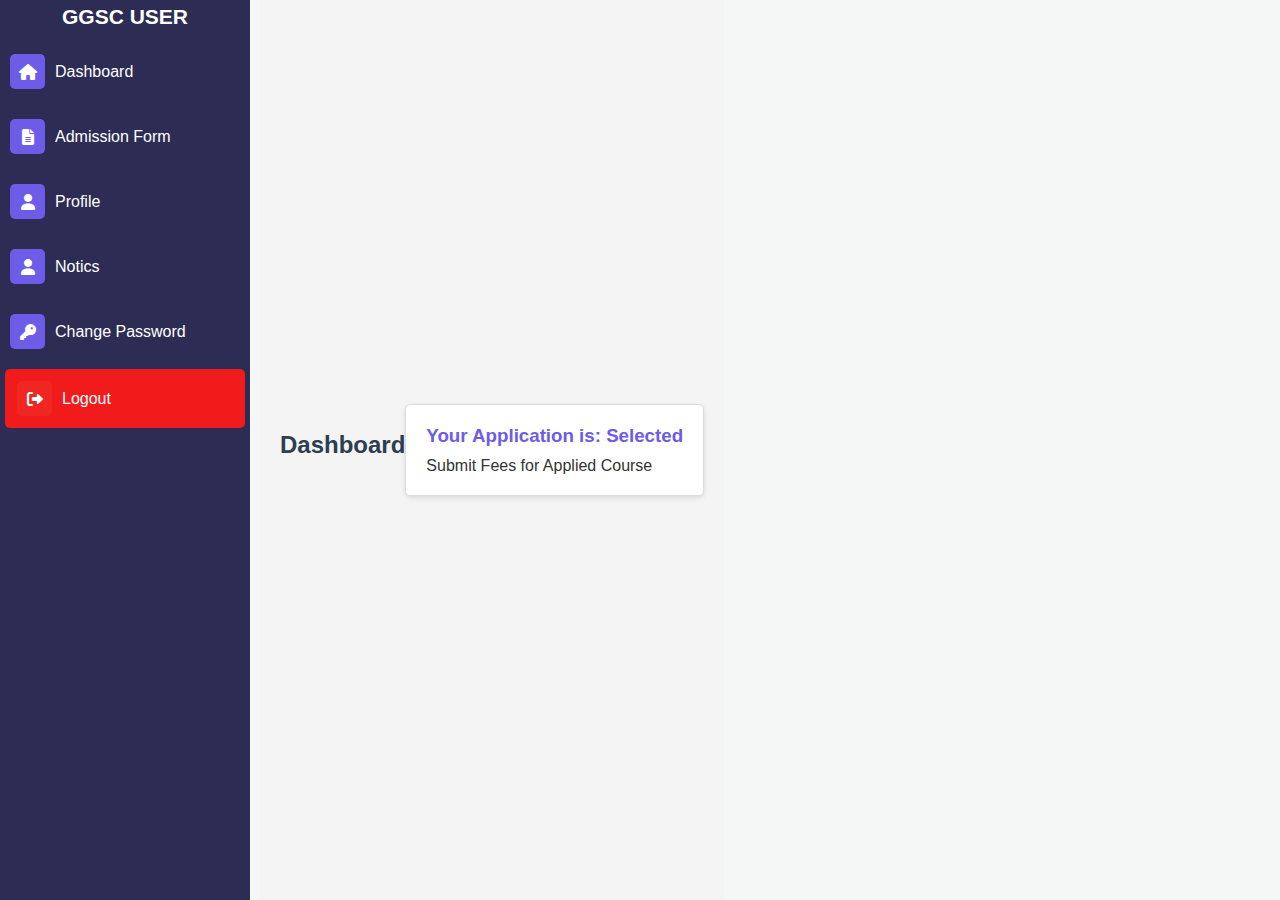
<file: project frontend/index.html>
<!DOCTYPE html>
<html lang="en">
<head>
  <meta charset="UTF-8">
  <meta name="viewport" content="width=device-width, initial-scale=1.0">
  <title>User Dashboard</title>
  <!-- Font Awesome Link for Icons -->
  <link rel="stylesheet" href="https://cdnjs.cloudflare.com/ajax/libs/font-awesome/6.0.0-beta3/css/all.min.css">
  <link rel="stylesheet" href="style.css">
</head>
<style>
  .container {
 display: flex;
 width: 100%;
}
.sidebar {
width: 250px;
height: 100vh;
background-color: #2c2c54;
color: white;
position: fixed;
display: flex;
font-size: 14px;
flex-direction: column;
padding: 5px 5px;
}

.sidebar a {
color: white;
text-decoration: none;
margin: 10px 0;
padding: 5px;
border-radius: 5px;
display: flex;
align-items: center;
}

.sidebar h2 {
  text-align: center;
  margin-bottom: 10px;
  color: white;
}

.sidebar a:hover {
background-color: #5758bb;
}

.sidebar .icon-box {
width: 35px;
height: 35px;
background-color: #6c5ce7;
color: white;
display: flex;
align-items: center;
justify-content: center;
border-radius: 5px;
margin-right: 10px;
}

.logout-btn {
background-color: #f21b1b;
text-align: center;
padding: 8px;
border-radius: 5px;
cursor: pointer;
display: flex;
align-items: center;
justify-content: flex-start;
margin-top: 20px;
}

.logout-btn .icon-box {
background-color: #f02623;
}

.logout-btn:hover {
background-color: #ff6b81;
}

.logout-btn:hover .icon-box {
background-color: #ff4757;
}
</style>
<body>
  <div class="sidebar">
  <h2>GGSC USER</h2>
    <a href="index.html"><span class="icon-box"><i class="fas fa-home"></i></span> Dashboard</a>
    <a href="Admission-form.html"><span class="icon-box"><i class="fas fa-file-alt"></i></span> Admission Form</a>
    <a href="#"><span class="icon-box"><i class="fas fa-user"></i></span> Profile</a>
    <a href="#"><span class="icon-box"><i class="fas fa-user"></i></span> Notics</a>
    <a href="change-password.html"><span class="icon-box"><i class="fas fa-key"></i></span> Change Password</a>
    <div class="logout-btn"><span class="icon-box"><i class="fas fa-sign-out-alt"></i></span> Logout</div>
  </div>

  <div class="content">
    <h2>Dashboard</h2>
    <div class="dashboard-card">
      <h3>Your Application is: <span class="selected">Selected</span></h3>
      <p>Submit Fees for Applied Course</p>
    </div>
  </div>
</body>
</html>
</file>
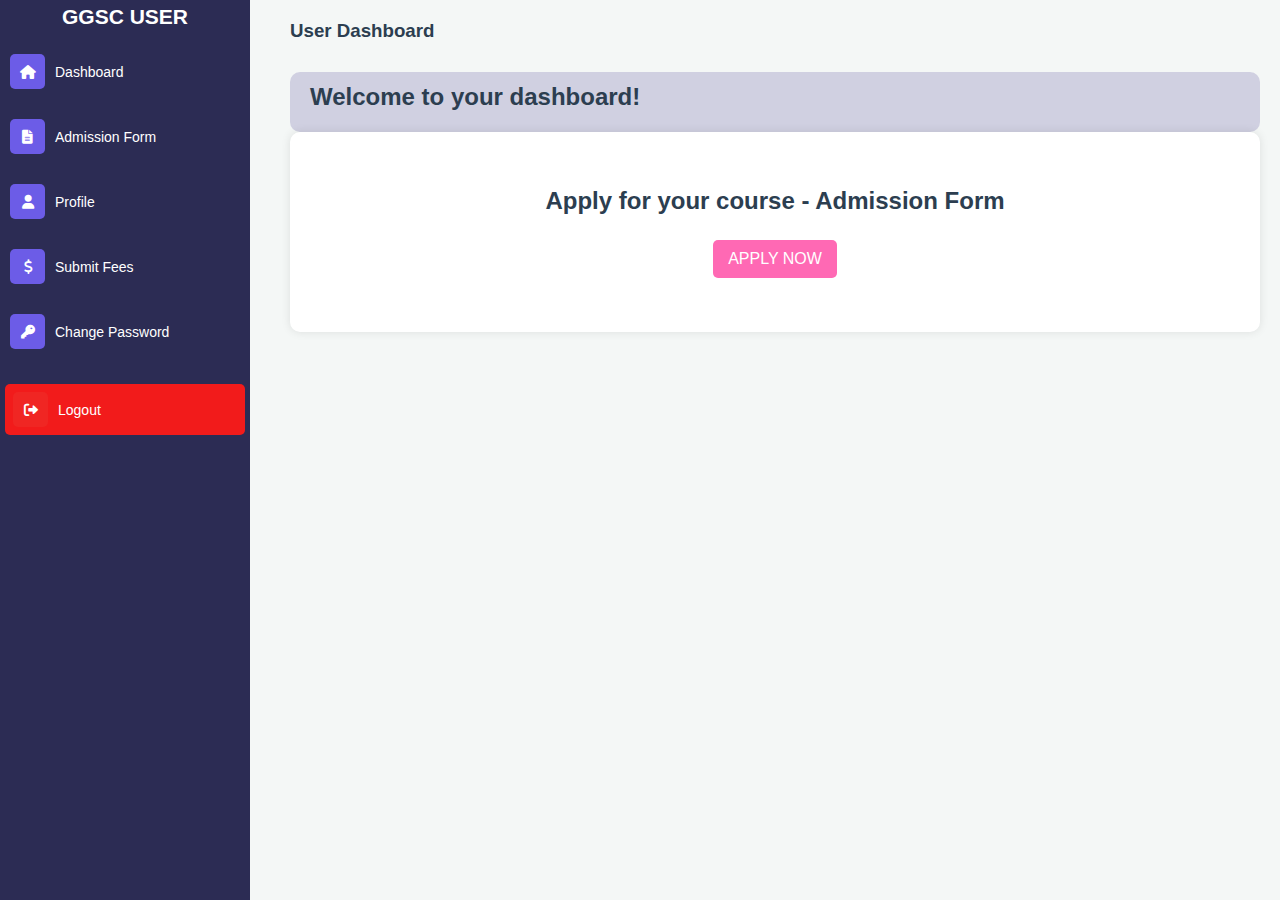
<file: User Frontend/index.html>
<!DOCTYPE html>
<html lang="en">
<head>
  <meta charset="UTF-8">
  <meta name="viewport" content="width=device-width, initial-scale=1.0">
  <title>User Dashboard</title>
  <!-- Font Awesome Link for Icons -->
  <link rel="stylesheet" href="https://cdnjs.cloudflare.com/ajax/libs/font-awesome/6.0.0-beta3/css/all.min.css">
  <link rel="stylesheet" href="style.css">
</head>
<style>
  .container {
 display: flex;
 width: 100%;
}
.sidebar {
width: 250px;
height: 100vh;
background-color: #2c2c54;
color: white;
position: fixed;
display: flex;
font-size: 14px;
flex-direction: column;
padding: 5px 5px;
}

.sidebar a {
color: white;
text-decoration: none;
margin: 10px 0;
padding: 5px;
border-radius: 5px;
display: flex;
align-items: center;
}

.sidebar h2 {
  text-align: center;
  margin-bottom: 10px;
  color: white;
}

.sidebar a:hover {
background-color: #5758bb;
}

.sidebar .icon-box {
width: 35px;
height: 35px;
background-color: #6c5ce7;
color: white;
display: flex;
align-items: center;
justify-content: center;
border-radius: 5px;
margin-right: 10px;
}

.logout-btn {
background-color: #f21b1b;
text-align: center;
padding: 8px;
border-radius: 5px;
cursor: pointer;
display: flex;
align-items: center;
justify-content: flex-start;
margin-top: 20px;
}

.logout-btn .icon-box {
background-color: #f02623;
}

.logout-btn:hover {
background-color: #ff6b81;
}

.logout-btn:hover .icon-box {
background-color: #ff4757;
}
</style>
<body>
  <div class="sidebar">
  <h2>GGSC USER</h2>
    <a href="index.html"><span class="icon-box"><i class="fas fa-home"></i></span> Dashboard</a>
    <a href="Admission-form.html"><span class="icon-box"><i class="fas fa-file-alt"></i></span> Admission Form</a>
    <a href="Profile.html"><span class="icon-box"><i class="fas fa-user"></i></span> Profile</a>
    <a href="Submit-Fees.html"><span class="icon-box"><i class="fas fa-dollar-sign"></i></span> Submit Fees</a>
    <a href="Change-password.html"><span class="icon-box"><i class="fas fa-key"></i></span> Change Password</a>
    <div class="logout-btn"><span class="icon-box"><i class="fas fa-sign-out-alt"></i></span> Logout</div>
  </div>

       <!-- Main Content -->
    <div class="main-content">
      <div class="header">
        <h3>User Dashboard</h3>
      </div>
      <div class="title">
        <h2>Welcome to your dashboard!</h2>
    </div>
        <div class="card">
            <h2>Apply for your course - Admission Form</h2>
            <a href="Admission-form-1.html">
              <button class="apply-btn">APPLY NOW</button>
            </a>
          
        </div>
    </div>
  </div>
</body>
</html>
</file>
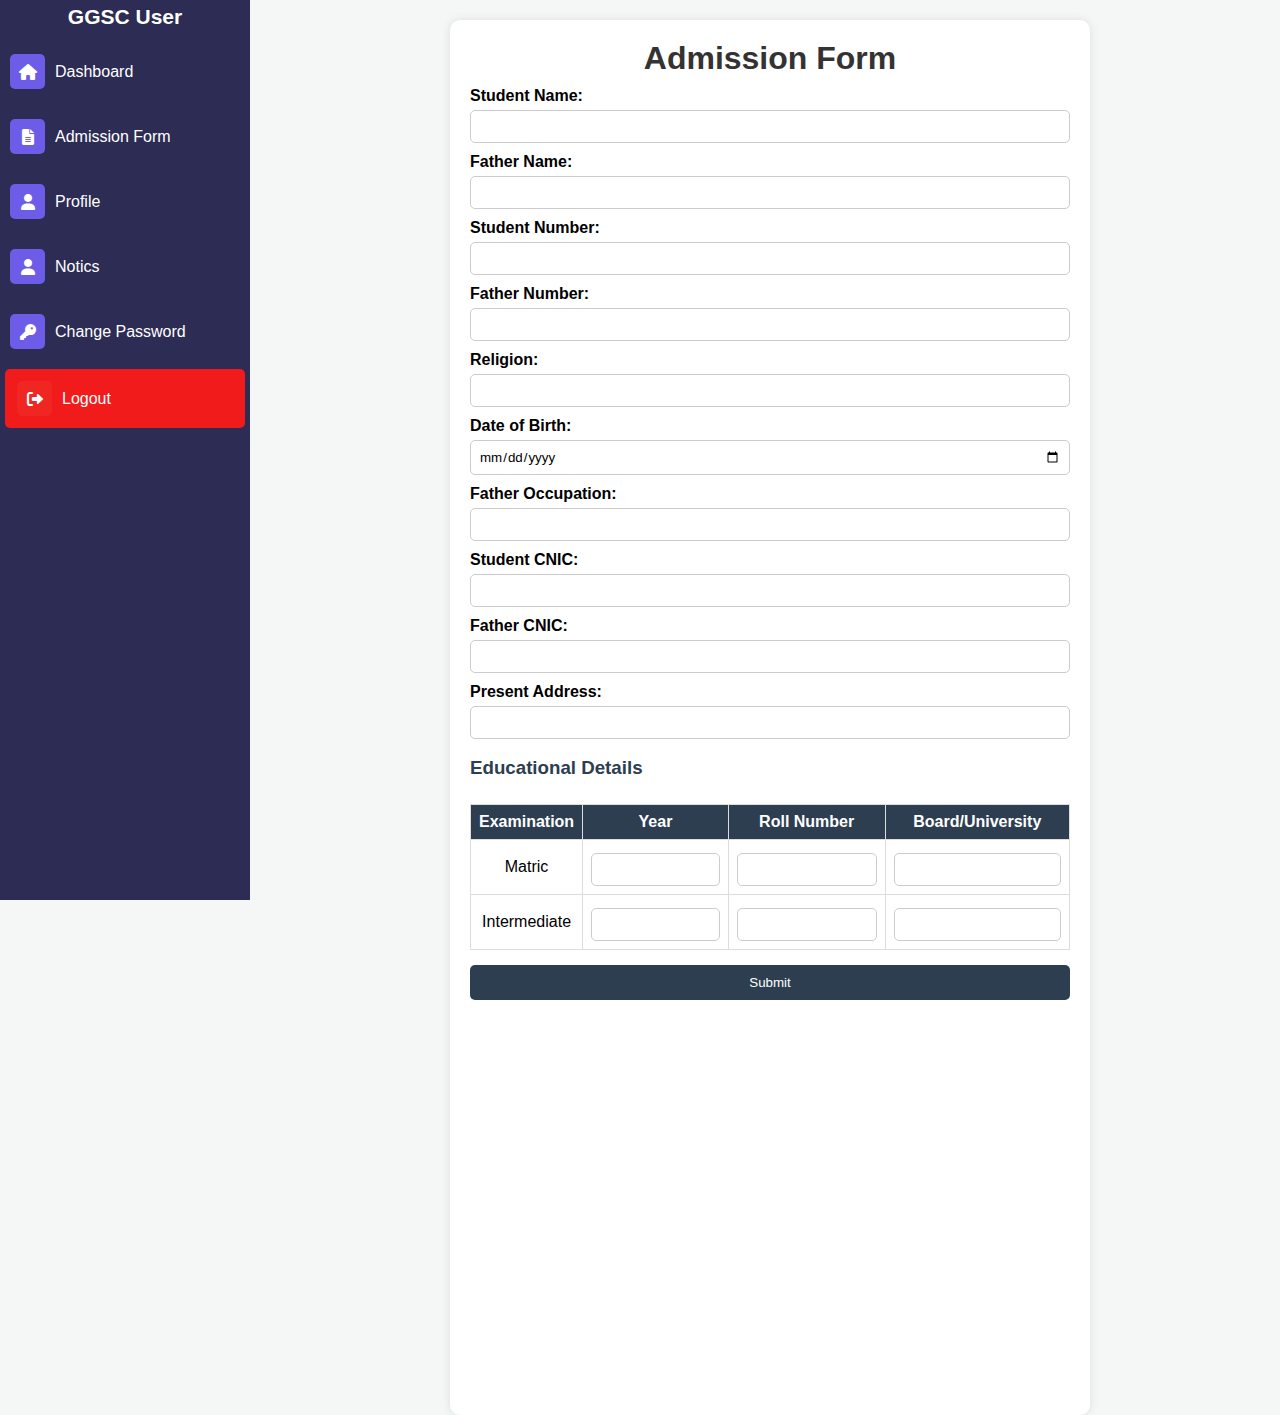
<file: project frontend/Admission-form.html>
<!DOCTYPE html>
<html lang="en">
<head>
    <meta charset="UTF-8">
    <meta name="viewport" content="width=device-width, initial-scale=1.0">
    <title>Admission Form</title>
    <link rel="stylesheet" href="https://cdnjs.cloudflare.com/ajax/libs/font-awesome/6.0.0-beta3/css/all.min.css">
  <link rel="stylesheet" href="style.css">
<style>
     .container {
    display: flex;
    width: 100%;
}
.sidebar {
  width: 250px;
  height: 100vh;
  background-color: #2c2c54;
  color: white;
  position: fixed;
  display: flex;
  font-size: 14px;
  flex-direction: column;
  padding: 5px 5px;
}

.sidebar h2 {
  text-align: center;
  margin-bottom: 10px;
  color: white;
}

.sidebar a {
  color: white;
  text-decoration: none;
  margin: 10px 0;
  padding: 5px;
  border-radius: 5px;
  display: flex;
  align-items: center;
}

.sidebar a:hover {
  background-color: #5758bb;
}

.sidebar .icon-box {
  width: 35px;
  height: 35px;
  background-color: #6c5ce7;
  color: white;
  display: flex;
  align-items: center;
  justify-content: center;
  border-radius: 5px;
  margin-right: 10px;
}

.logout-btn {
  background-color: #f21b1b;
  text-align: center;
  padding: 8px;
  border-radius: 5px;
  cursor: pointer;
  display: flex;
  align-items: center;
  justify-content: flex-start;
  margin-top: 20px;
}

.logout-btn .icon-box {
  background-color: #f02623;
}

.logout-btn:hover {
  background-color: #ff6b81;
}

.logout-btn:hover .icon-box {
  background-color: #ff4757;
}
</style>
</head>
<body>
    <div class="sidebar">
        <h2>GGSC User</h2>
        <a href="index.html"><span class="icon-box"><i class="fas fa-home"></i></span> Dashboard</a>
        <a href="Admission-form.html"><span class="icon-box"><i class="fas fa-file-alt"></i></span> Admission Form</a>
        <a href="#"><span class="icon-box"><i class="fas fa-user"></i></span> Profile</a>
        <a href="#"><span class="icon-box"><i class="fas fa-user"></i></span> Notics</a>
        <a href="change-password.html"><span class="icon-box"><i class="fas fa-key"></i></span> Change Password</a>
        <div class="logout-btn"><span class="icon-box"><i class="fas fa-sign-out-alt"></i></span> Logout</div>
      </div>
    
         <div class="form-container">
        <h1><center>Admission Form</center></h1>
        <form>
            <label>Student Name:</label>
            <input type="text" name="student_name" required>

            <label>Father Name:</label>
            <input type="text" name="father_name" required>

            <label>Student Number:</label>
            <input type="text" name="student_number" required>

            <label>Father Number:</label>
            <input type="text" name="father_number" required>

            <label>Religion:</label>
            <input type="text" name="religion" required>

            <label>Date of Birth:</label>
            <input type="date" name="dob" required>

            <label>Father Occupation:</label>
            <input type="text" name="father_occupation" required>

            <label>Student CNIC:</label>
            <input type="text" name="student_cnic" required>

            <label>Father CNIC:</label>
            <input type="text" name="father_cnic" required>

            <label>Present Address:</label>
            <input type="text" name="present_address" required><br>


            <h3>Educational Details</h3>
            <table>
                <tr>
                    <th>Examination</th>
                    <th>Year</th>
                    <th>Roll Number</th>
                    <th>Board/University</th>
                </tr>
                <tr>
                    <td>Matric</td>
                    <td><input type="text" name="matric_year"></td>
                    <td><input type="text" name="matric_roll"></td>
                    <td><input type="text" name="matric_board"></td>
                </tr>
                <tr>
                    <td>Intermediate</td>
                    <td><input type="text" name="inter_year"></td>
                    <td><input type="text" name="inter_roll"></td>
                    <td><input type="text" name="inter_board"></td>
                </tr>
            </table>
            
            <button type="submit">Submit</button>
        </form>
    </div>
</body>
</file>
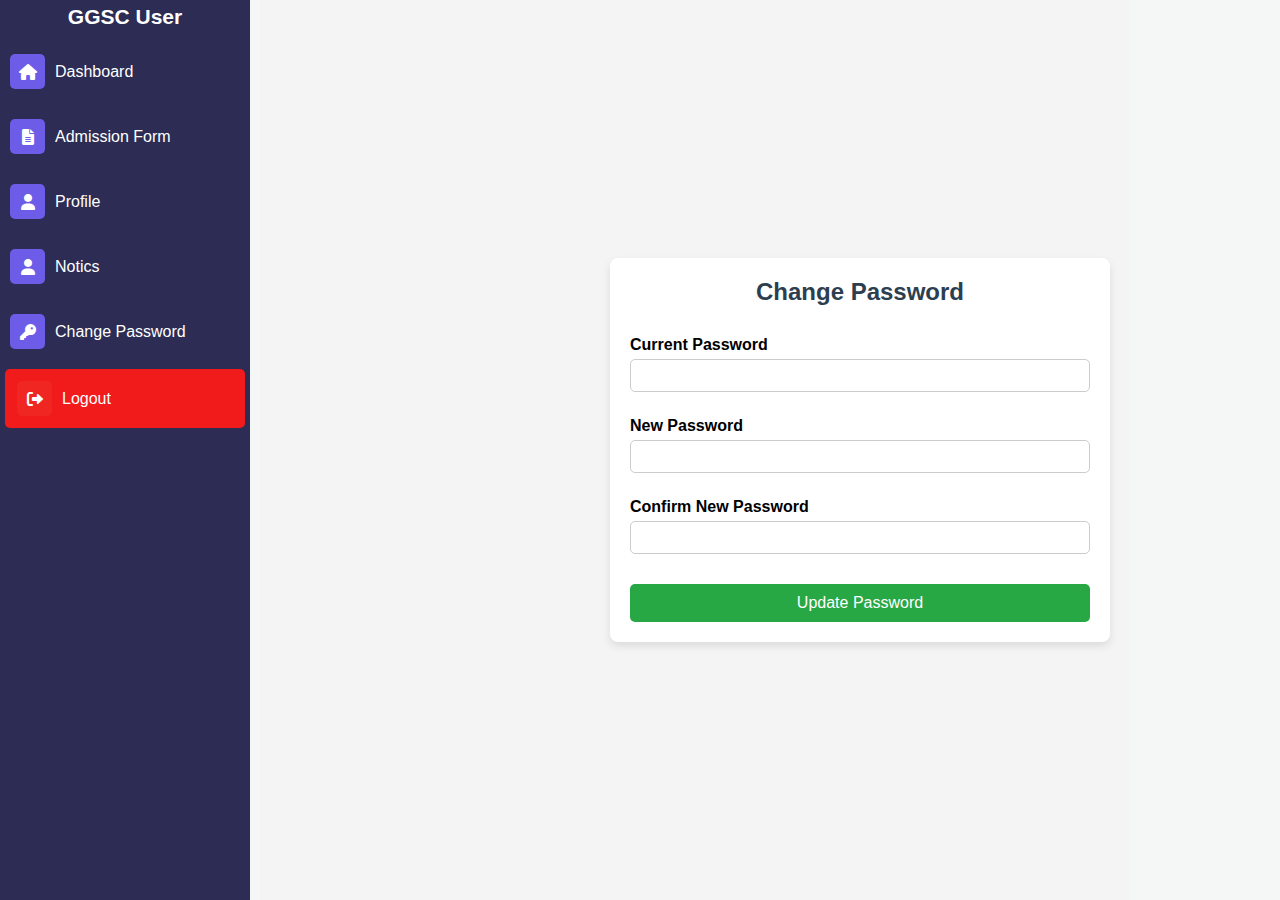
<file: project frontend/change-password.html>
<!DOCTYPE html>
<html lang="en">
<head>
    <meta charset="UTF-8">
    <meta name="viewport" content="width=device-width, initial-scale=1.0">
    <title>Change Password</title>
    <link rel="stylesheet" href="https://cdnjs.cloudflare.com/ajax/libs/font-awesome/6.0.0-beta3/css/all.min.css">
    <link rel="stylesheet" href="style.css">
    <style>
            .container {
    display: flex;
    width: 100%;
}
.sidebar {
  width: 250px;
  height: 100vh;
  background-color: #2c2c54;
  color: white;
  position: fixed;
  display: flex;
  font-size: 14px;
  flex-direction: column;
  padding: 5px 5px;
}

.sidebar h2 {
  text-align: center;
  margin-bottom: 10px;
  color: white;
}

.sidebar a {
  color: white;
  text-decoration: none;
  margin: 10px 0;
  padding: 5px;
  border-radius: 5px;
  display: flex;
  align-items: center;
}

.sidebar a:hover {
  background-color: #5758bb;
}

.sidebar .icon-box {
  width: 35px;
  height: 35px;
  background-color: #6c5ce7;
  color: white;
  display: flex;
  align-items: center;
  justify-content: center;
  border-radius: 5px;
  margin-right: 10px;
}

.logout-btn {
  background-color: #f21b1b;
  text-align: center;
  padding: 8px;
  border-radius: 5px;
  cursor: pointer;
  display: flex;
  align-items: center;
  justify-content: flex-start;
  margin-top: 20px;
}

.logout-btn .icon-box {
  background-color: #f02623;
}

.logout-btn:hover {
  background-color: #ff6b81;
}

.logout-btn:hover .icon-box {
  background-color: #ff4757;
}

    </style>
</head>
<body>
    <div class="sidebar">
        <h2>GGSC User</h2>
        <a href="index.html"><span class="icon-box"><i class="fas fa-home"></i></span> Dashboard</a>
        <a href="Admission-form.html"><span class="icon-box"><i class="fas fa-file-alt"></i></span> Admission Form</a>
        <a href="#"><span class="icon-box"><i class="fas fa-user"></i></span> Profile</a>
        <a href="#"><span class="icon-box"><i class="fas fa-user"></i></span> Notics</a>
        <a href="change-password.html"><span class="icon-box"><i class="fas fa-key"></i></span> Change Password</a>
        <div class="logout-btn"><span class="icon-box"><i class="fas fa-sign-out-alt"></i></span> Logout</div>
      </div>
    <div class="content">
        <div class="change-password-container">
            <h2>Change Password</h2>
            <form>
                <div class="input-group">
                    <label for="current-password">Current Password</label>
                    <input type="password" id="current-password" name="current-password" required>
                </div>
                <div class="input-group">
                    <label for="new-password">New Password</label>
                    <input type="password" id="new-password" name="new-password" required>
                </div>
                <div class="input-group">
                    <label for="confirm-password">Confirm New Password</label>
                    <input type="password" id="confirm-password" name="confirm-password" required>
                </div>
                <button type="submit" class="submit-btn">Update Password</button>
            </form>
        </div>
    </div>
</body>
</html>
</file>
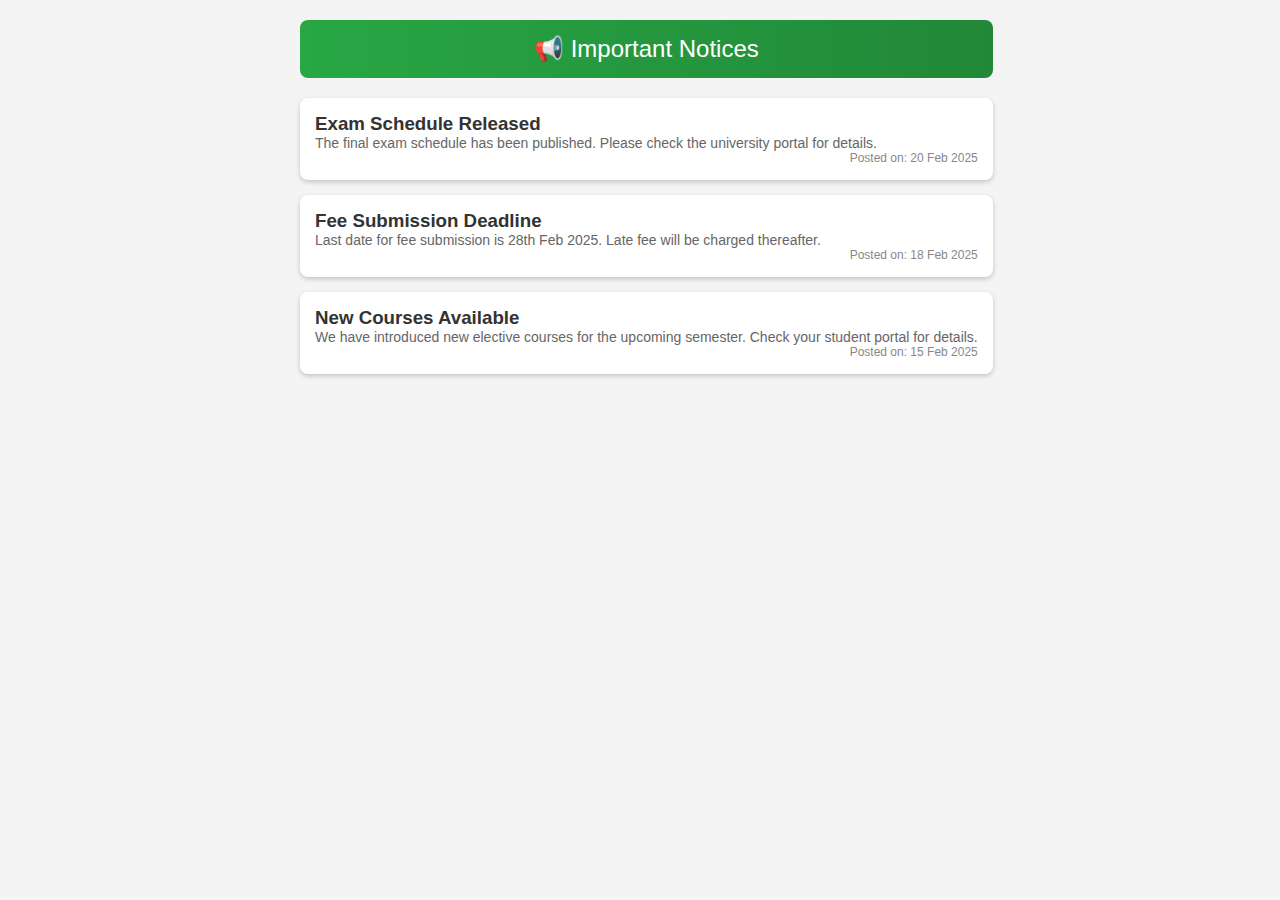
<file: project frontend/Notes-page.html>
<!DOCTYPE html>
<html lang="en">
<head>
    <meta charset="UTF-8">
    <meta name="viewport" content="width=device-width, initial-scale=1.0">
    <title>Student Notices</title>
    <link rel="stylesheet" href="https://cdnjs.cloudflare.com/ajax/libs/font-awesome/6.0.0-beta3/css/all.min.css">
    <link rel="stylesheet" href="style.css">
    <style>
        body {
            font-family: Arial, sans-serif;
            margin: 0;
            padding: 0;
            background-color: #f4f4f4;
        }
        .notices-container {
            margin-left: 280px; /* Adjust if sidebar is present */
            padding: 20px;
            max-width: 900px;
        }
        .notice-header {
            background: linear-gradient(to right, #28a745, #218838);
            color: white;
            padding: 15px;
            text-align: center;
            font-size: 24px;
            border-radius: 8px;
            margin-bottom: 20px;
        }
        .notice-card {
            background: white;
            padding: 15px;
            margin-bottom: 15px;
            border-radius: 8px;
            box-shadow: 0 2px 5px rgba(0, 0, 0, 0.2);
        }
        .notice-card h3 {
            margin: 0;
            color: #333;
        }
        .notice-card p {
            color: #666;
            font-size: 14px;
        }
        .notice-date {
            font-size: 12px;
            color: #888;
            text-align: right;
        }
    </style>
</head>
<body>
    <div class="notices-container">
        <div class="notice-header">📢 Important Notices</div>
        
        <div class="notice-card">
            <h3>Exam Schedule Released</h3>
            <p>The final exam schedule has been published. Please check the university portal for details.</p>
            <div class="notice-date">Posted on: 20 Feb 2025</div>
        </div>
        
        <div class="notice-card">
            <h3>Fee Submission Deadline</h3>
            <p>Last date for fee submission is 28th Feb 2025. Late fee will be charged thereafter.</p>
            <div class="notice-date">Posted on: 18 Feb 2025</div>
        </div>
        
        <div class="notice-card">
            <h3>New Courses Available</h3>
            <p>We have introduced new elective courses for the upcoming semester. Check your student portal for details.</p>
            <div class="notice-date">Posted on: 15 Feb 2025</div>
        </div>
    </div>
</body>
</html>
</file>
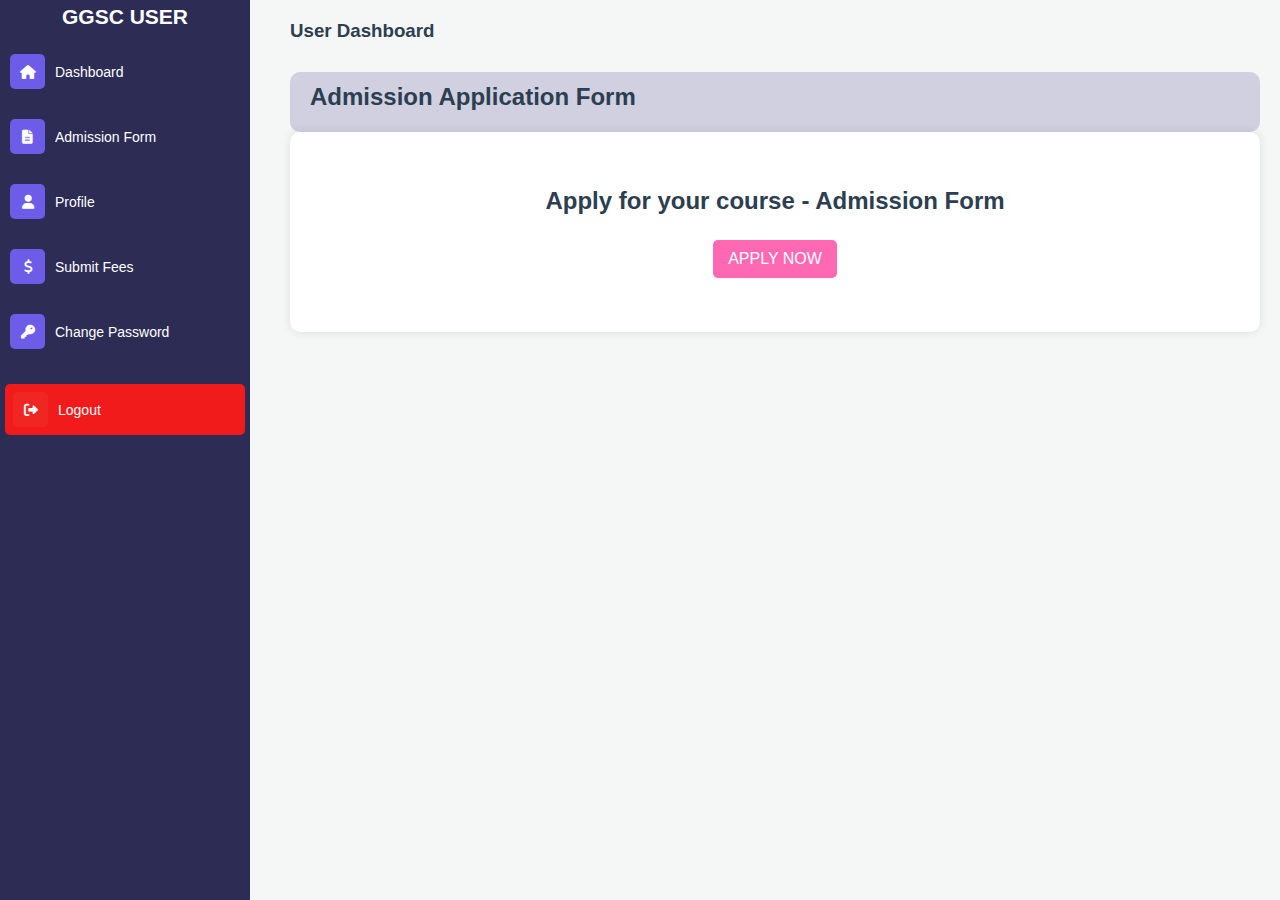
<file: User Frontend/Admission-form.html>
<!DOCTYPE html>
<html lang="en">
<head>
  <meta charset="UTF-8">
  <meta name="viewport" content="width=device-width, initial-scale=1.0">
  <title>User Dashboard</title>
  <!-- Font Awesome Link for Icons -->
  <link rel="stylesheet" href="https://cdnjs.cloudflare.com/ajax/libs/font-awesome/6.0.0-beta3/css/all.min.css">
  <link rel="stylesheet" href="style.css">
</head>
<style>
  .container {
 display: flex;
 width: 100%;
}
.sidebar {
width: 250px;
height: 100vh;
background-color: #2c2c54;
color: white;
position: fixed;
display: flex;
font-size: 14px;
flex-direction: column;
padding: 5px 5px;
}

.sidebar a {
color: white;
text-decoration: none;
margin: 10px 0;
padding: 5px;
border-radius: 5px;
display: flex;
align-items: center;
}

.sidebar h2 {
  text-align: center;
  margin-bottom: 10px;
  color: white;
}

.sidebar a:hover {
background-color: #5758bb;
}

.sidebar .icon-box {
width: 35px;
height: 35px;
background-color: #6c5ce7;
color: white;
display: flex;
align-items: center;
justify-content: center;
border-radius: 5px;
margin-right: 10px;
}

.logout-btn {
background-color: #f21b1b;
text-align: center;
padding: 8px;
border-radius: 5px;
cursor: pointer;
display: flex;
align-items: center;
justify-content: flex-start;
margin-top: 20px;
}

.logout-btn .icon-box {
background-color: #f02623;
}

.logout-btn:hover {
background-color: #ff6b81;
}

.logout-btn:hover .icon-box {
background-color: #ff4757;
}
</style>
<body>
  <div class="sidebar">
  <h2>GGSC USER</h2>
    <a href="index.html"><span class="icon-box"><i class="fas fa-home"></i></span> Dashboard</a>
    <a href="Admission-form.html"><span class="icon-box"><i class="fas fa-file-alt"></i></span> Admission Form</a>
    <a href="Profile.html"><span class="icon-box"><i class="fas fa-user"></i></span> Profile</a>
    <a href="Submit-Fees.html"><span class="icon-box"><i class="fas fa-dollar-sign"></i></span> Submit Fees</a>
    <a href="Change-password.html"><span class="icon-box"><i class="fas fa-key"></i></span> Change Password</a>
    <div class="logout-btn"><span class="icon-box"><i class="fas fa-sign-out-alt"></i></span> Logout</div>
  </div>

    <!-- Main Content -->
    <div class="main-content">
        <div class="header">
          <h3>User Dashboard</h3>
        </div>
        <div class="title"> 
            <h2>Admission Application Form</h2>
        </div>
          <div class="card">
              <h2>Apply for your course - Admission Form</h2>
              <a href="Admission-form-1.html">
                <button class="apply-btn">APPLY NOW</button>
              </a>
            
          </div>
      </div>
</file>
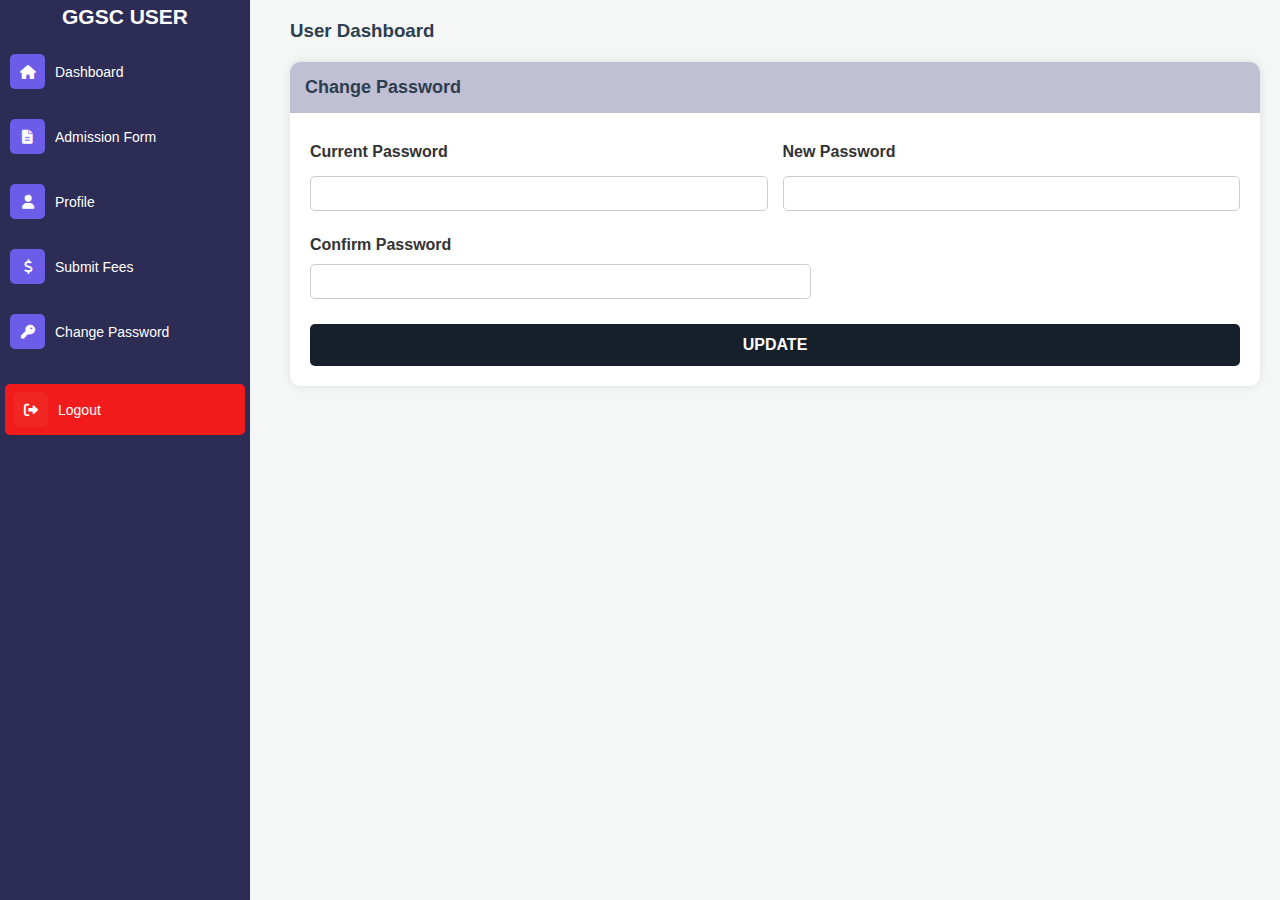
<file: User Frontend/Change-password.html>
<!DOCTYPE html>
<html lang="en">
<head>
  <meta charset="UTF-8">
  <meta name="viewport" content="width=device-width, initial-scale=1.0">
  <title>User Dashboard</title>
  <!-- Font Awesome Link for Icons -->
  <link rel="stylesheet" href="https://cdnjs.cloudflare.com/ajax/libs/font-awesome/6.0.0-beta3/css/all.min.css">
  <link rel="stylesheet" href="style.css">
</head>
<style>
  .container {
 display: flex;
 width: 100%;
}
.sidebar {
width: 250px;
height: 100vh;
background-color: #2c2c54;
color: white;
position: fixed;
display: flex;
font-size: 14px;
flex-direction: column;
padding: 5px 5px;
}

.sidebar a {
color: white;
text-decoration: none;
margin: 10px 0;
padding: 5px;
border-radius: 5px;
display: flex;
align-items: center;
}

.sidebar h2 {
  text-align: center;
  margin-bottom: 10px;
  color: white;
}

.sidebar a:hover {
background-color: #5758bb;
}

.sidebar .icon-box {
width: 35px;
height: 35px;
background-color: #6c5ce7;
color: white;
display: flex;
align-items: center;
justify-content: center;
border-radius: 5px;
margin-right: 10px;
}

.logout-btn {
background-color: #f21b1b;
text-align: center;
padding: 8px;
border-radius: 5px;
cursor: pointer;
display: flex;
align-items: center;
justify-content: flex-start;
margin-top: 20px;
}

.logout-btn .icon-box {
background-color: #f02623;
}

.logout-btn:hover {
background-color: #ff6b81;
}

.logout-btn:hover .icon-box {
background-color: #ff4757;
}
</style>
<body>
  <div class="sidebar">
  <h2>GGSC USER</h2>
    <a href="index.html"><span class="icon-box"><i class="fas fa-home"></i></span> Dashboard</a>
    <a href="Admission-form.html"><span class="icon-box"><i class="fas fa-file-alt"></i></span> Admission Form</a>
    <a href="Profile.html"><span class="icon-box"><i class="fas fa-user"></i></span> Profile</a>
    <a href="Submit-Fees.html"><span class="icon-box"><i class="fas fa-dollar-sign"></i></span> Submit Fees</a>
    <a href="Change-password.html"><span class="icon-box"><i class="fas fa-key"></i></span> Change Password</a>
    <div class="logout-btn"><span class="icon-box"><i class="fas fa-sign-out-alt"></i></span> Logout</div>
  </div>
   
      <div class="main-content">
        <div class="header">
          <h3>User Dashboard</h3>
        </div>
        <div class="profile-card">
            <h2 class="profile-header">Change Password</h2>
            <form>
                <div class="row">
                    <div class="form-group">
                        <label>Current Password</label>
                        <input type="text" value="">
                    </div>
    
                    <div class="form-group">
                        <label>New Password</label>
                        <input type="text" value="">
                    </div>
                </div>
    
                <div class="form-group full-width">
                    <label>Confirm Password</label>
                    <input type="email" value="">
                </div>
    
                <button class="update-btn">UPDATE</button>
            </form>
        </div>
</body>
</html>
</file>
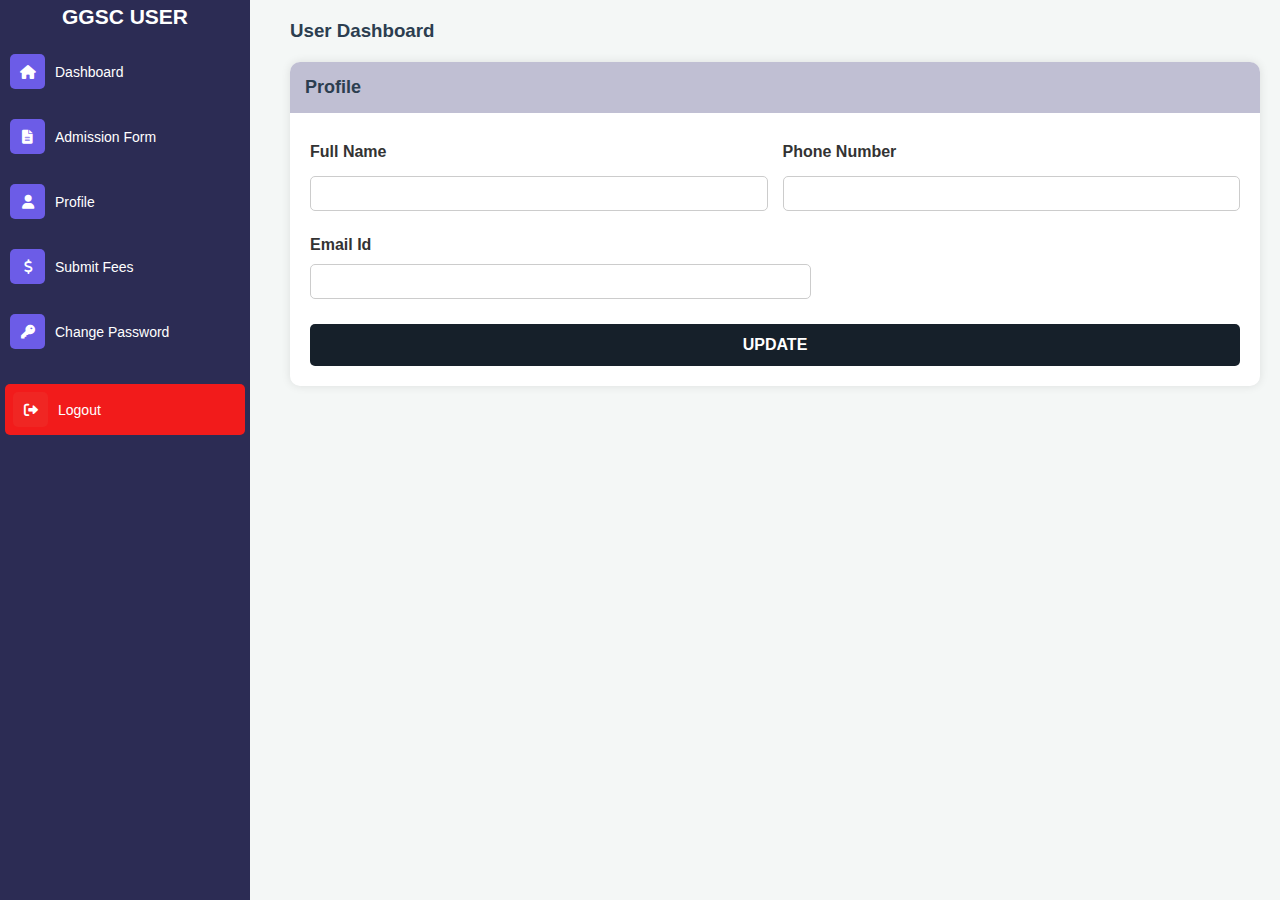
<file: User Frontend/Profile.html>
<!DOCTYPE html>
<html lang="en">
<head>
  <meta charset="UTF-8">
  <meta name="viewport" content="width=device-width, initial-scale=1.0">
  <title>User Dashboard</title>
  <!-- Font Awesome Link for Icons -->
  <link rel="stylesheet" href="https://cdnjs.cloudflare.com/ajax/libs/font-awesome/6.0.0-beta3/css/all.min.css">
  <link rel="stylesheet" href="style.css">
</head>
<style>
  .container {
 display: flex;
 width: 100%;
}
.sidebar {
width: 250px;
height: 100vh;
background-color: #2c2c54;
color: white;
position: fixed;
display: flex;
font-size: 14px;
flex-direction: column;
padding: 5px 5px;
}

.sidebar a {
color: white;
text-decoration: none;
margin: 10px 0;
padding: 5px;
border-radius: 5px;
display: flex;
align-items: center;
}

.sidebar h2 {
  text-align: center;
  margin-bottom: 10px;
  color: white;
}

.sidebar a:hover {
background-color: #5758bb;
}

.sidebar .icon-box {
width: 35px;
height: 35px;
background-color: #6c5ce7;
color: white;
display: flex;
align-items: center;
justify-content: center;
border-radius: 5px;
margin-right: 10px;
}

.logout-btn {
background-color: #f21b1b;
text-align: center;
padding: 8px;
border-radius: 5px;
cursor: pointer;
display: flex;
align-items: center;
justify-content: flex-start;
margin-top: 20px;
}

.logout-btn .icon-box {
background-color: #f02623;
}

.logout-btn:hover {
background-color: #ff6b81;
}

.logout-btn:hover .icon-box {
background-color: #ff4757;
}
</style>
<body>
  <div class="sidebar">
  <h2>GGSC USER</h2>
    <a href="index.html"><span class="icon-box"><i class="fas fa-home"></i></span> Dashboard</a>
    <a href="Admission-form.html"><span class="icon-box"><i class="fas fa-file-alt"></i></span> Admission Form</a>
    <a href="Profile.html"><span class="icon-box"><i class="fas fa-user"></i></span> Profile</a>
    <a href="Submit-Fees.html"><span class="icon-box"><i class="fas fa-dollar-sign"></i></span> Submit Fees</a>
    <a href="Change-password.html"><span class="icon-box"><i class="fas fa-key"></i></span> Change Password</a>
    <div class="logout-btn"><span class="icon-box"><i class="fas fa-sign-out-alt"></i></span> Logout</div>
  </div>

  <div class="main-content">
    <div class="header">
      <h3>User Dashboard</h3>
    </div>
    <div class="profile-card">
        <h2 class="profile-header">Profile</h2>
        <form>
            <div class="row">
                <div class="form-group">
                    <label>Full Name</label>
                    <input type="text" value="">
                </div>

                <div class="form-group">
                    <label>Phone Number</label>
                    <input type="text" value="">
                </div>
            </div>

            <div class="form-group full-width">
                <label>Email Id</label>
                <input type="email" value="">
            </div>

            <button class="update-btn">UPDATE</button>
        </form>
    </div>
</body>
</html>
</file>
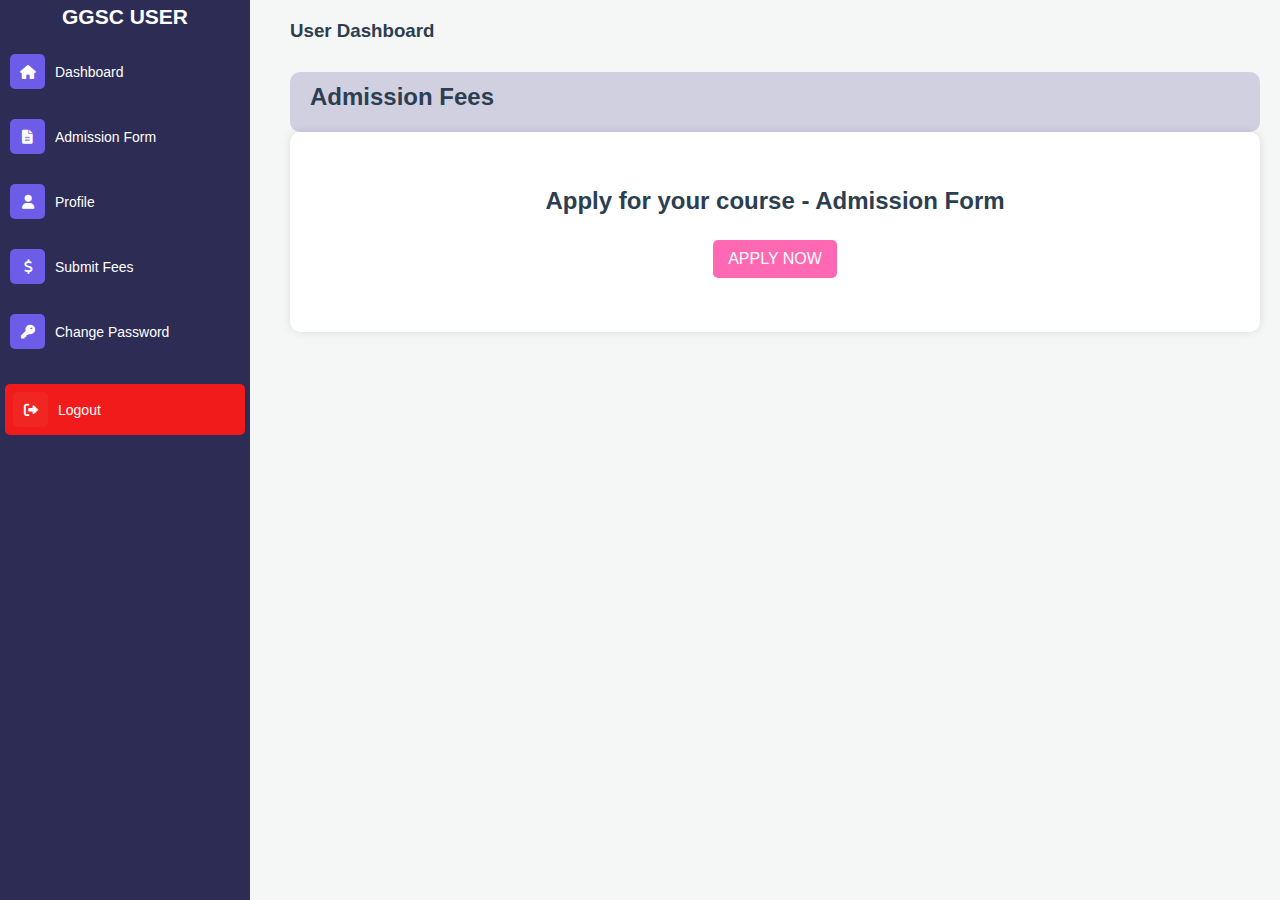
<file: User Frontend/Submit-Fees.html>
<!DOCTYPE html>
<html lang="en">
<head>
  <meta charset="UTF-8">
  <meta name="viewport" content="width=device-width, initial-scale=1.0">
  <title>User Dashboard</title>
  <!-- Font Awesome Link for Icons -->
  <link rel="stylesheet" href="https://cdnjs.cloudflare.com/ajax/libs/font-awesome/6.0.0-beta3/css/all.min.css">
  <link rel="stylesheet" href="style.css">
</head>
<style>
  .container {
 display: flex;
 width: 100%;
}
.sidebar {
width: 250px;
height: 100vh;
background-color: #2c2c54;
color: white;
position: fixed;
display: flex;
font-size: 14px;
flex-direction: column;
padding: 5px 5px;
}

.sidebar a {
color: white;
text-decoration: none;
margin: 10px 0;
padding: 5px;
border-radius: 5px;
display: flex;
align-items: center;
}

.sidebar h2 {
  text-align: center;
  margin-bottom: 10px;
  color: white;
}

.sidebar a:hover {
background-color: #5758bb;
}

.sidebar .icon-box {
width: 35px;
height: 35px;
background-color: #6c5ce7;
color: white;
display: flex;
align-items: center;
justify-content: center;
border-radius: 5px;
margin-right: 10px;
}

.logout-btn {
background-color: #f21b1b;
text-align: center;
padding: 8px;
border-radius: 5px;
cursor: pointer;
display: flex;
align-items: center;
justify-content: flex-start;
margin-top: 20px;
}

.logout-btn .icon-box {
background-color: #f02623;
}

.logout-btn:hover {
background-color: #ff6b81;
}

.logout-btn:hover .icon-box {
background-color: #ff4757;
}
</style>
<body>
  <div class="sidebar">
  <h2>GGSC USER</h2>
    <a href="index.html"><span class="icon-box"><i class="fas fa-home"></i></span> Dashboard</a>
    <a href="Admission-form.html"><span class="icon-box"><i class="fas fa-file-alt"></i></span> Admission Form</a>
    <a href="Profile.html"><span class="icon-box"><i class="fas fa-user"></i></span> Profile</a>
    <a href="Submit-Fees.html"><span class="icon-box"><i class="fas fa-dollar-sign"></i></span> Submit Fees</a>
    <a href="Change-password.html"><span class="icon-box"><i class="fas fa-key"></i></span> Change Password</a>
    <div class="logout-btn"><span class="icon-box"><i class="fas fa-sign-out-alt"></i></span> Logout</div>
  </div>

    <!-- Main Content -->
    <div class="main-content">
        <div class="header">
          <h3>User Dashboard</h3>
        </div>
        <div class="title"> 
            <h2>Admission Fees</h2>
        </div>
          <div class="card">
              <h2>Apply for your course - Admission Form</h2>
              <a href="Admission-form-1.html">
                <button class="apply-btn">APPLY NOW</button>
              </a>
            
          </div>
      </div>
</file>
<file: project frontend/style.css>
body {
    margin: 0;
    font-family: Arial, sans-serif;
    background-color: #f8f9fa;
  }
  
  .dashboard {
    background-color: #f4f6f8; 
    color: #34495e; 
    padding: 20px;
    border-radius: 8px;
    box-shadow: 0 2px 5px rgba(0, 0, 0, 0.1);
    margin-top: 10px;
  }
  
  .content {
    margin-left: 250px;
    padding: 20px;
  }
  
  .dashboard-card {
    background-color: white;
    border: 1px solid #ddd;
    border-radius: 5px;
    padding: 20px;
    box-shadow: 0 2px 5px rgba(0, 0, 0, 0.1);
  }
  
  .dashboard-card h3 {
    margin: 0;
    color: #6c5ce7;
  }
  
  .dashboard-card .selected {
    color: #6c5ce7;
  }
  
  .dashboard-card p {
    margin: 10px 0 0;
    color: #333;
  }
  
  .footer {
    margin-top: 20px;
    text-align: center;
    color: #aaa;
    font-size: 12px;
  }
  
  /* Admission form page css */

  * {
    margin: 0;
    padding: 0;
    box-sizing: border-box;
    font-family: Arial, sans-serif;
}

body {
    display: flex;
    height: 100vh;
    background: #f4f4f4;
}

/* Sidebar Styling */
.sidebar {
    width: 250px;
    background: #2c3e50;
    color: white;
    padding: 20px;
    position: fixed;
    height: 100%;
    overflow-y: auto;
}

.sidebar h2 {
    text-align: center;
    margin-bottom: 20px;
}

.sidebar a,
.sidebar .logout-btn {
    display: flex;
    align-items: center;
    padding: 12px;
    color: white;
    text-decoration: none;
    font-size: 16px;
    border-radius: 5px;
    margin: 5px 0;
    transition: background 0.3s ease;
}

.sidebar a:hover,
.sidebar .logout-btn:hover {
    background: #34495e;
}

.icon-box {
    margin-right: 10px;
}

/* Form Container Styling */
.form-container {
    margin-left: 450px;
    margin-top: 20px;
    width: 50%;
    padding: 20px;
    height: 155vh; 
    background: white;
    box-shadow: 0px 0px 10px rgba(0, 0, 0, 0.1);
    border-radius: 10px;
    
    
}

h2, h3 {
    color: #2c3e50;
    margin-bottom: 10px;
}

form {
    display: flex;
    flex-direction: column;
}

label {
    font-weight: bold;
    margin-top: 10px;
}

input[type="text"],
input[type="date"] {
    width: 100%;
    padding: 8px;
    margin-top: 5px;
    border: 1px solid #ccc;
    border-radius: 5px;
}

table {
    width: 100%;
    margin-top: 15px;
    border-collapse: collapse;
}

th, td {
    border: 1px solid #ddd;
    padding: 8px;
    text-align: center;
}

th {
    background: #2c3e50;
    color: white;
}

button {
    margin-top: 15px;
    padding: 10px;
    background: #2c3e50;
    color: white;
    border: none;
    border-radius: 5px;
    cursor: pointer;
    transition: background 0.3s;
}

button:hover {
    background: #f21b1b;
}

/* Application Status page css */

/* General Styling */
body {
  font-family: Arial, sans-serif;
  background-color: #f4f7f6;
  margin: 0;
  padding: 0;
}

/* Container */
.container {
  max-width: 1200px;
  margin: 50px auto;
  padding: 20px;
  background-color: #fff;
  border-radius: 8px;
  box-shadow: 0 4px 8px rgba(0, 0, 0, 0.1);
}

/* Heading */
h1 {
  text-align: center;
  color: #333;
}

/* Status Card Styling */
.status-card {
  background-color: #fff;
  padding: 20px;
  margin: 20px 0;
  border-radius: 8px;
  box-shadow: 0 2px 5px rgba(0, 0, 0, 0.1);
}

.status-card h2 {
  margin: 0 0 10px 0;
  color: #333;
}

.status-card p {
  margin: 8px 0;
  color: #555;
}

/* Status Text */
.status {
  font-weight: bold;
}

.status.pending {
  color: orange;
}

.status.accepted {
  color: green;
}

.status.rejected {
  color: red;
}

.status.yes {
  color: green;
}

.status.no {
  color: red;
}

/* Button Styling */
.btn {
  padding: 10px 20px;
  background-color: #007bff;
  color: white;
  border: none;
  border-radius: 5px;
  cursor: pointer;
  transition: background-color 0.3s ease;
}

.btn:hover {
  background-color: #0056b3;
}

/* Change password page css */
body {
  font-family: Arial, sans-serif;
  background-color: #f4f7f6;
  margin: 0;
  padding: 0;
}

.content {
  margin-left: 260px;
  padding: 20px;
  display: flex;
  justify-content: center;
  align-items: center;
  height: 100vh;
  background-color: #f4f4f4;
}
.change-password-container {
  background: white;
  padding: 20px;
  border-radius: 8px;
  box-shadow: 0 4px 8px rgba(0, 0, 0, 0.1);
  width: 500px;
  text-align: center;
  margin-left: 330px;
}
.change-password-container h2 {
  margin-bottom: 20px;
}
.input-group {
  margin-bottom: 15px;
  text-align: left;
}
.input-group label {
  display: block;
  font-weight: bold;
  margin-bottom: 5px;
}
.input-group input {
  width: 100%;
  padding: 8px;
  border-radius: 5px;
  border: 1px solid #ccc;
}
.submit-btn {
  background-color: #28a745;
  color: white;
  border: none;
  padding: 10px;
  width: 100%;
  border-radius: 5px;
  cursor: pointer;
  font-size: 16px;
}
.submit-btn:hover {
  background-color: #218838;
}
</file>
<file: User Frontend/style.css>
body {
  font-family: Arial, sans-serif;
  margin: 0;
  display: flex;
}

/* Main Content */
.main-content {
  margin-left: 270px;
  padding: 20px;
  width: 100%;
}

.header {
  display: flex;
  justify-content: flex-start;  
}

/* Admission form 1 */
.title {
  background-color: #d0d0e1; 
  padding: 20px; 
  margin-top: 20px;
  height: 60px; 
  display: flex;
  align-items: center; 
  border-radius: 10px;
}


.card {
  background-color: white;
  padding: 20px;
  border-radius: 10px;
  height: 200px;
  display: flex;
  flex-direction: column; 
  justify-content: center; 
  align-items: center; 
  text-align: center;
  box-shadow: 0 0 10px rgba(0, 0, 0, 0.1);
}
      /* end */

.apply-btn {
  background-color: #ff69b4;
  color: white;
  padding: 10px 15px;
  border: none;
  border-radius: 5px;
  cursor: pointer;
  font-size: 16px;
}

.apply-btn:hover {
  background-color: #ff1414;
}


  /* Admission form page css */

  * {
    margin: 0;
    padding: 0;
    box-sizing: border-box;
    font-family: Arial, sans-serif;
}

body {
    display: flex;
    height: 100vh;
    background: #f4f4f4;
}

/* Form Container Styling */
.form-container {
    margin-left: 450px;
    margin-top: 20px;
    width: 50%;
    padding: 20px;
    height: 155vh; 
    background: white;
    box-shadow: 0px 0px 10px rgba(0, 0, 0, 0.1);
    border-radius: 10px;
    
    
}

h2, h3 {
    color: #2c3e50;
    margin-bottom: 10px;
}

form {
    display: flex;
    flex-direction: column;
}

label {
    font-weight: bold;
    margin-top: 10px;
}

input[type="text"],
input[type="date"] {
    width: 100%;
    padding: 8px;
    margin-top: 5px;
    border: 1px solid #ccc;
    border-radius: 5px;
}

table {
    width: 100%;
    margin-top: 15px;
    border-collapse: collapse;
}

th, td {
    border: 1px solid #ddd;
    padding: 8px;
    text-align: center;
}

th {
    background: #2c3e50;
    color: white;
}

button {
    margin-top: 15px;
    padding: 10px;
    background: #2c3e50;
    color: white;
    border: none;
    border-radius: 5px;
    cursor: pointer;
    transition: background 0.3s;
}

button:hover {
    background: #f21b1b;
}

/* Application Status page css */

/* General Styling */
body {
  font-family: Arial, sans-serif;
  background-color: #f4f7f6;
  margin: 0;
  padding: 0;
}

/* Container */
.container {
  max-width: 1200px;
  margin: 50px auto;
  padding: 20px;
  background-color: #fff;
  border-radius: 8px;
  box-shadow: 0 4px 8px rgba(0, 0, 0, 0.1);
}

/* Heading */
h1 {
  text-align: center;
  color: #333;
}

/* Status Card Styling */
.status-card {
  background-color: #fff;
  padding: 20px;
  margin: 20px 0;
  border-radius: 8px;
  box-shadow: 0 2px 5px rgba(0, 0, 0, 0.1);
}

.status-card h2 {
  margin: 0 0 10px 0;
  color: #333;
}

.status-card p {
  margin: 8px 0;
  color: #555;
}

/* Status Text */
.status {
  font-weight: bold;
}

.status.pending {
  color: orange;
}

.status.accepted {
  color: green;
}

.status.rejected {
  color: red;
}

.status.yes {
  color: green;
}

.status.no {
  color: red;
}

/* Button Styling */
.btn {
  padding: 10px 20px;
  background-color: #007bff;
  color: white;
  border: none;
  border-radius: 5px;
  cursor: pointer;
  transition: background-color 0.3s ease;
}

.btn:hover {
  background-color: #0056b3;
}

/* Change password page css */
body {
  font-family: Arial, sans-serif;
  background-color: #f4f7f6;
  margin: 0;
  padding: 0;
}

.content {
  margin-left: 260px;
  padding: 20px;
  display: flex;
  justify-content: center;
  align-items: center;
  height: 100vh;
  background-color: #f4f4f4;
}
.change-password-container {
  background: white;
  padding: 20px;
  border-radius: 8px;
  box-shadow: 0 4px 8px rgba(0, 0, 0, 0.1);
  width: 500px;
  text-align: center;
  margin-left: 330px;
}
.change-password-container h2 {
  margin-bottom: 20px;
}
.input-group {
  margin-bottom: 15px;
  text-align: left;
}
.input-group label {
  display: block;
  font-weight: bold;
  margin-bottom: 5px;
}
.input-group input {
  width: 100%;
  padding: 8px;
  border-radius: 5px;
  border: 1px solid #ccc;
}
.submit-btn {
  background-color: #28a745;
  color: white;
  border: none;
  padding: 10px;
  width: 100%;
  border-radius: 5px;
  cursor: pointer;
  font-size: 16px;
}
.submit-btn:hover {
  background-color: #218838;
}

/* Profile page css and also Change-Password css */

.profile-card {
  background-color: white;
  border-radius: 10px;
  padding: 20px;
  margin-top: 10px;
  box-shadow: 0 0 10px rgba(0, 0, 0, 0.1);
}

.profile-header {
  background-color: #c0bfd3;
  padding: 15px;
  border-radius: 10px 10px 0 0;
  margin: -20px -20px 20px;
  font-size: 18px;
}

form {
  display: flex;
  flex-direction: column;
  gap: 15px;
}

.row {
  display: flex;
  gap: 15px;
  justify-content: space-between;
}

.form-group {
  flex: 1;
  display: flex;
  flex-direction: column;
  gap: 5px;
}

.full-width {
  width: 501px;
}

label {
  font-weight: bold;
  margin-bottom: 5px;
  color: #333;
}

input {
  padding: 10px;
  border: 1px solid #ccc;
  border-radius: 5px;
  outline: none;
  font-size: 16px;
  height: 35px;
}

.update-btn {
  background-color: #16202a;
  color: white;
  font-weight: bold;
  padding: 12px;
  border: none;
  width: 100%;
  font-size: 16px;
  border-radius: 5px;
  cursor: pointer;
  margin-top: 10px;
}

.update-btn:hover {
  background-color:  #a6a5c7;
}
</file>
